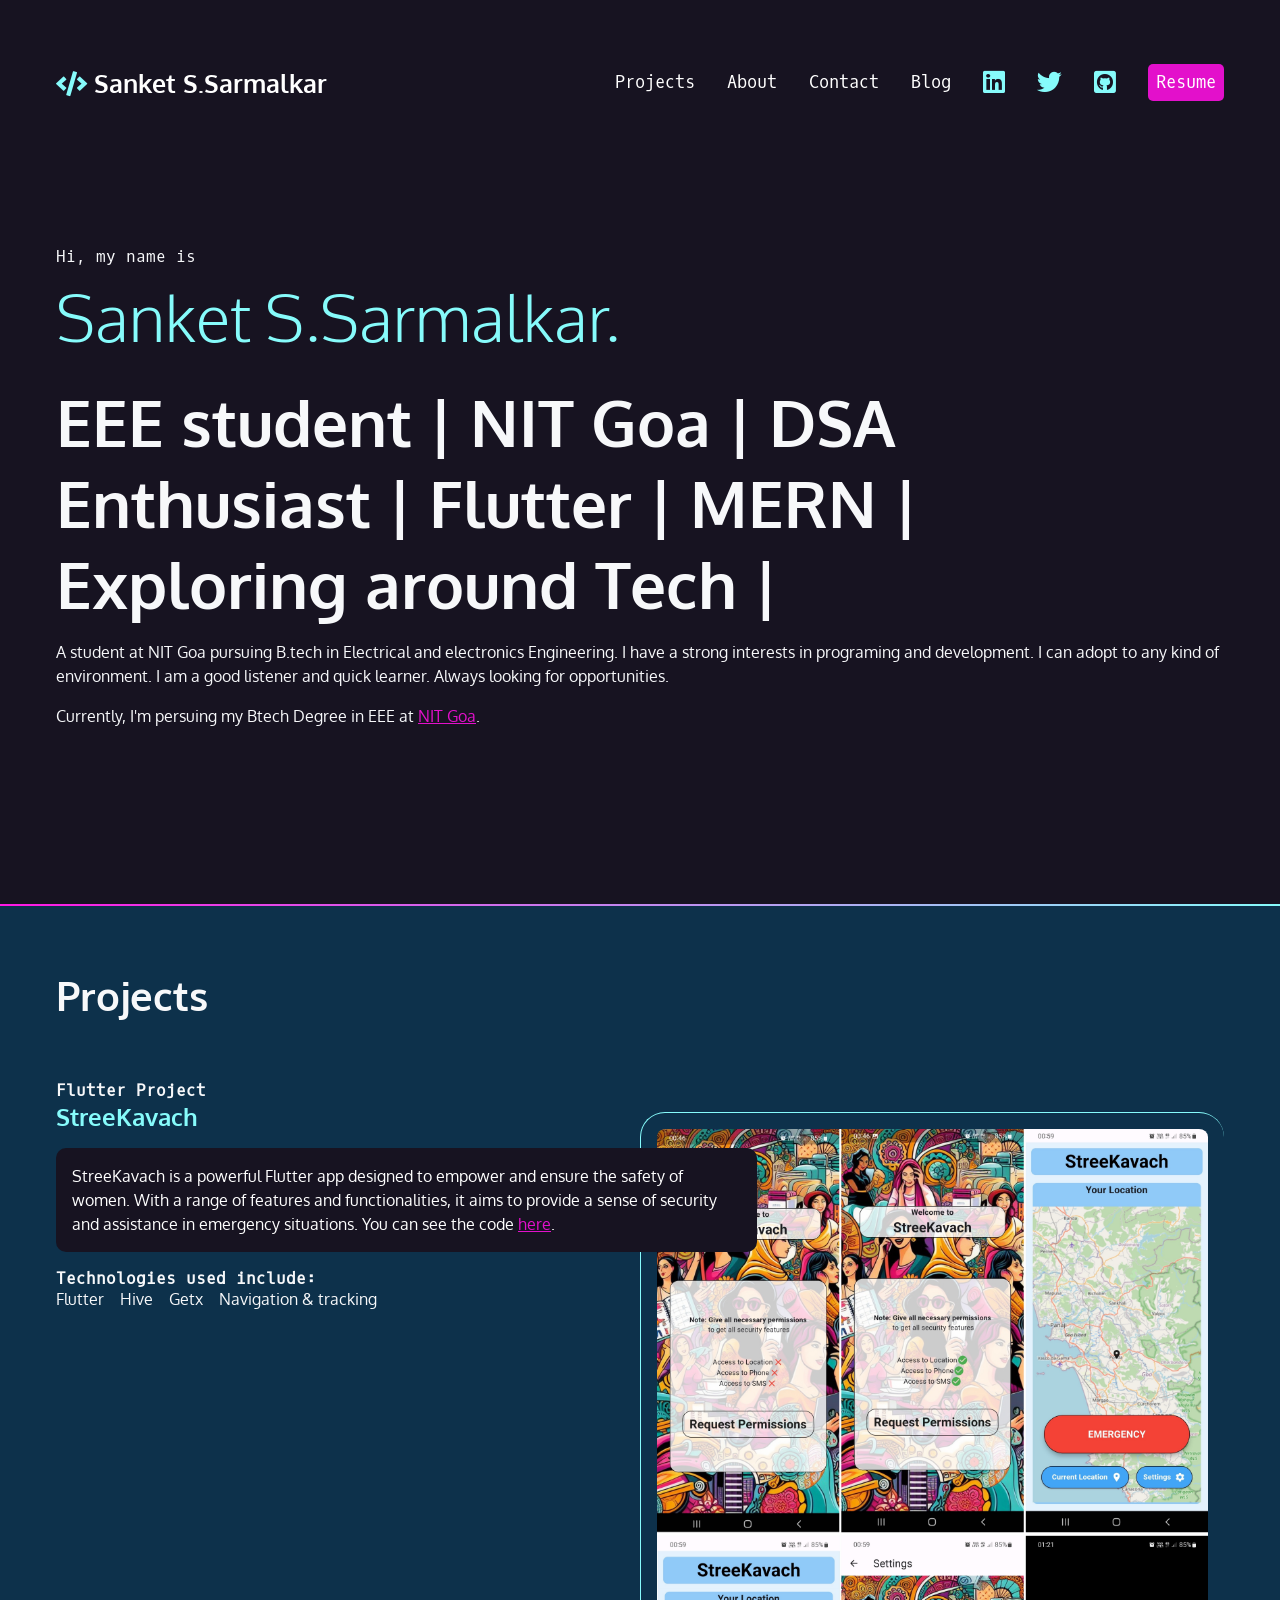
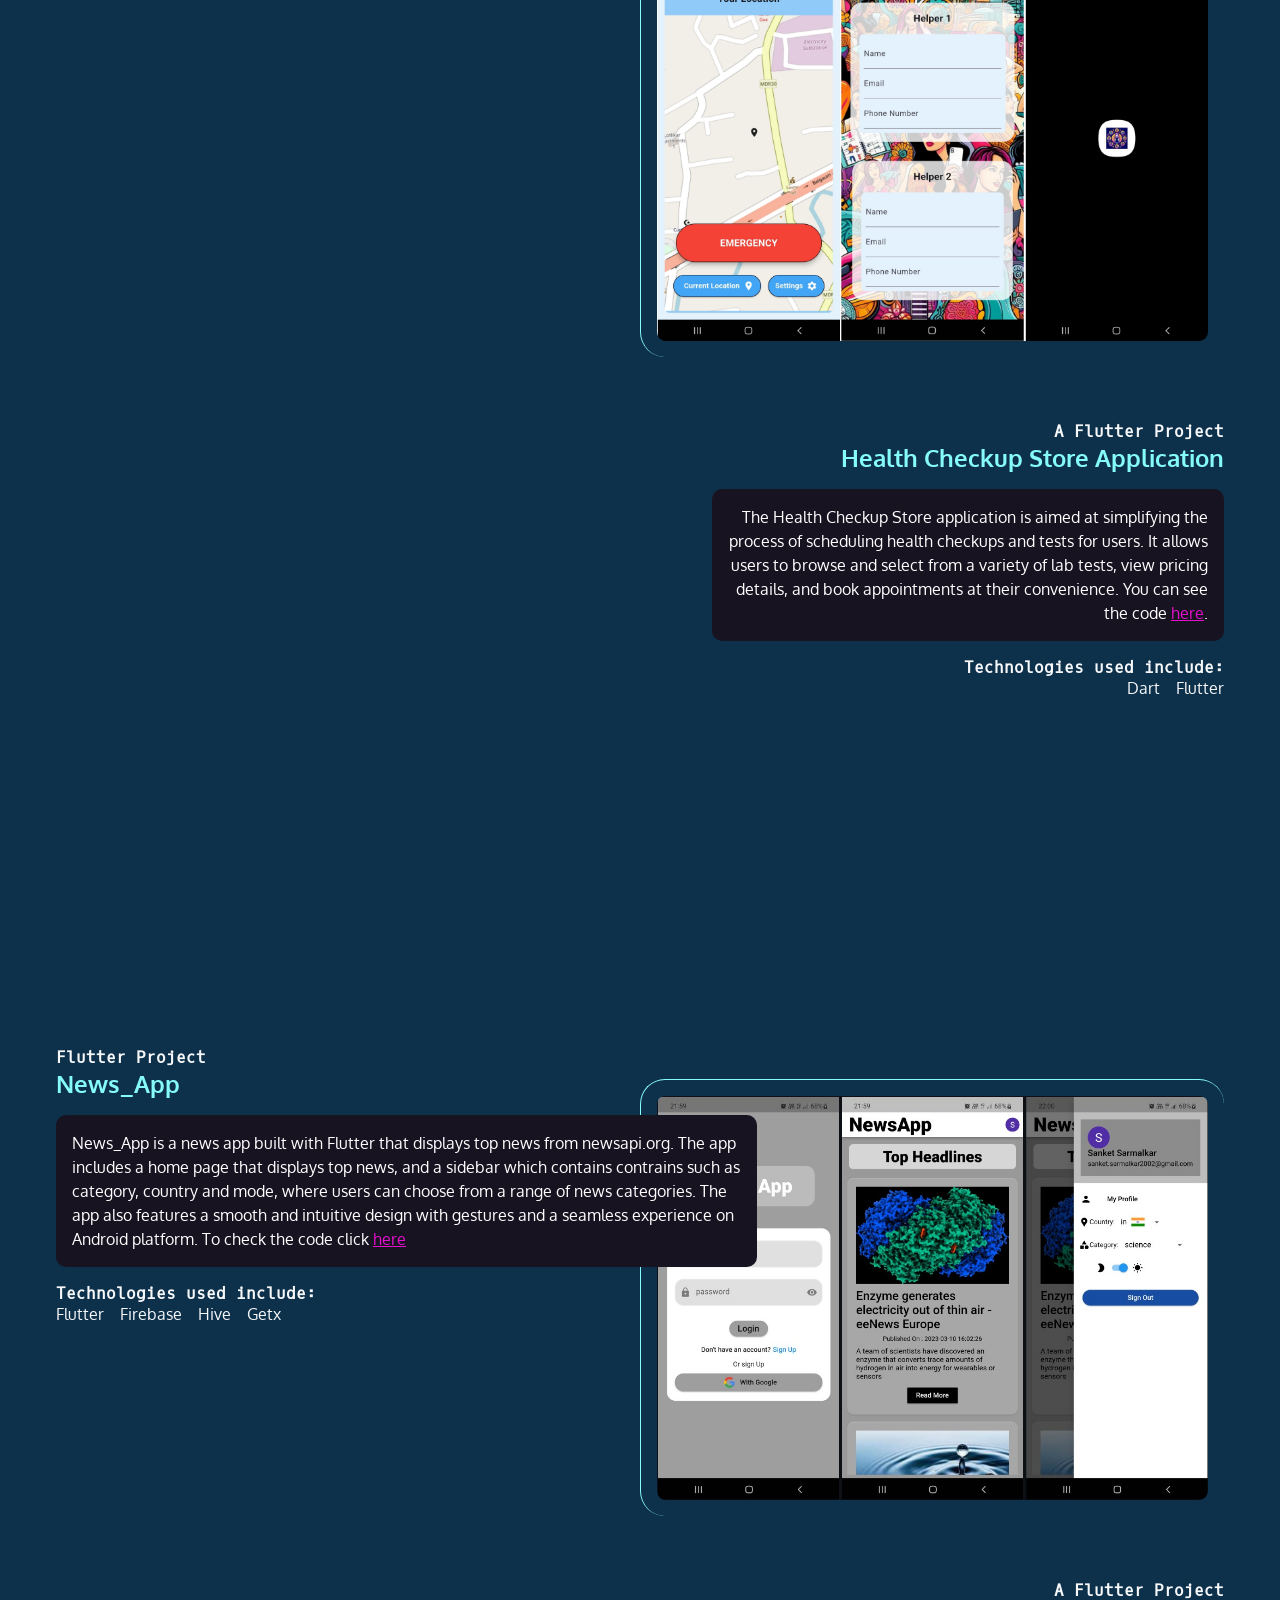
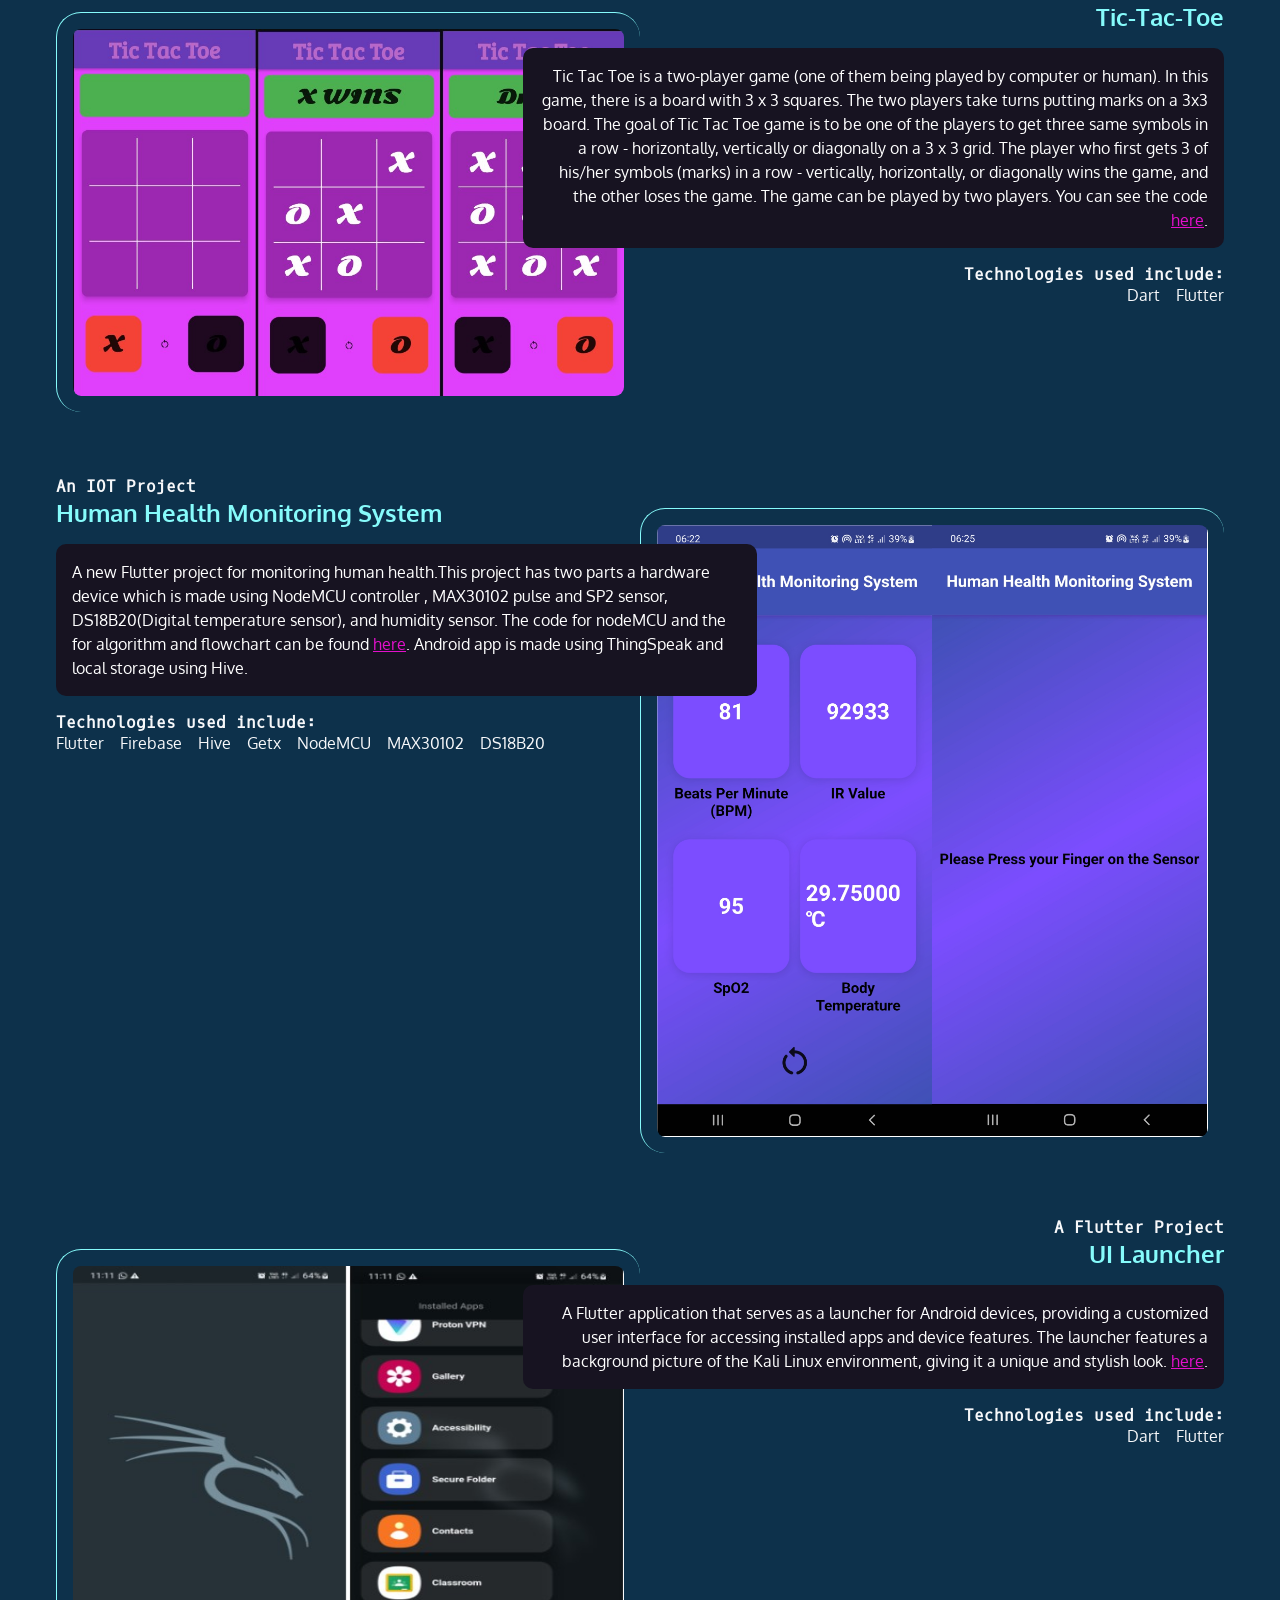
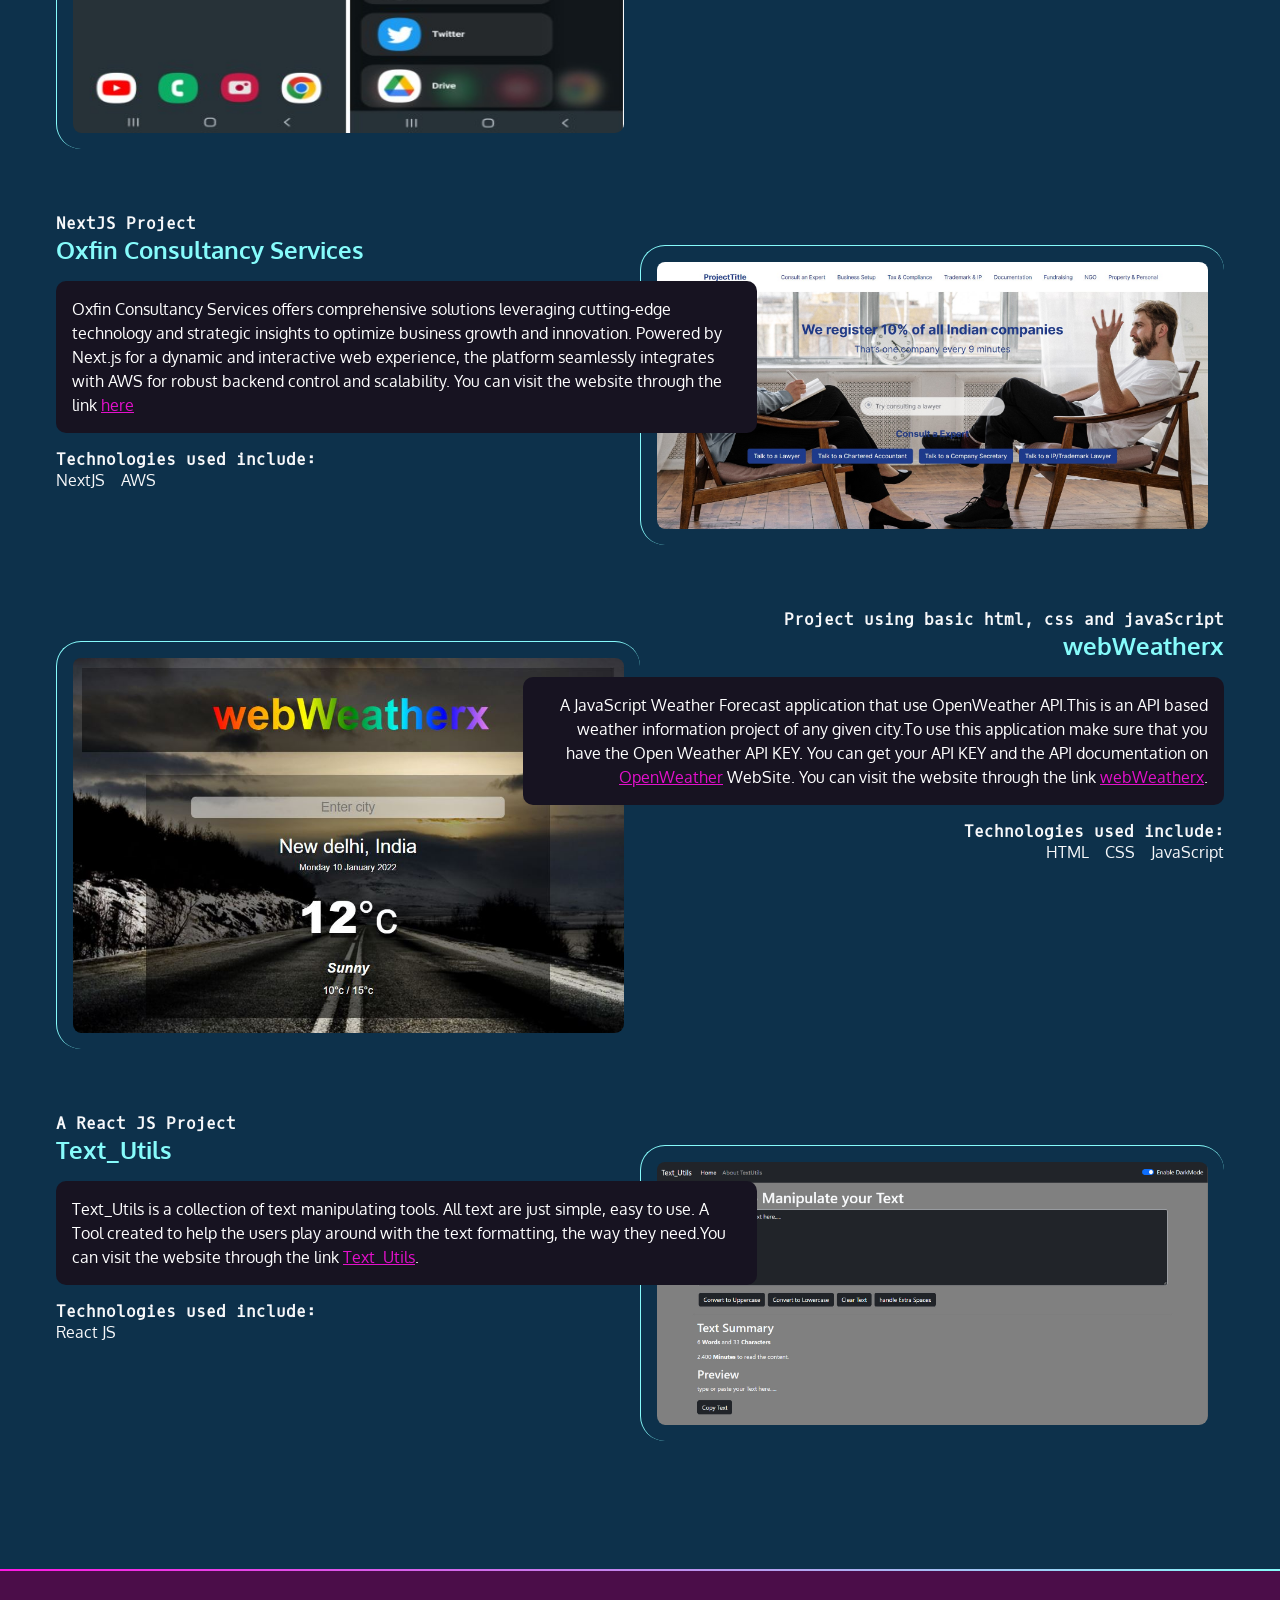
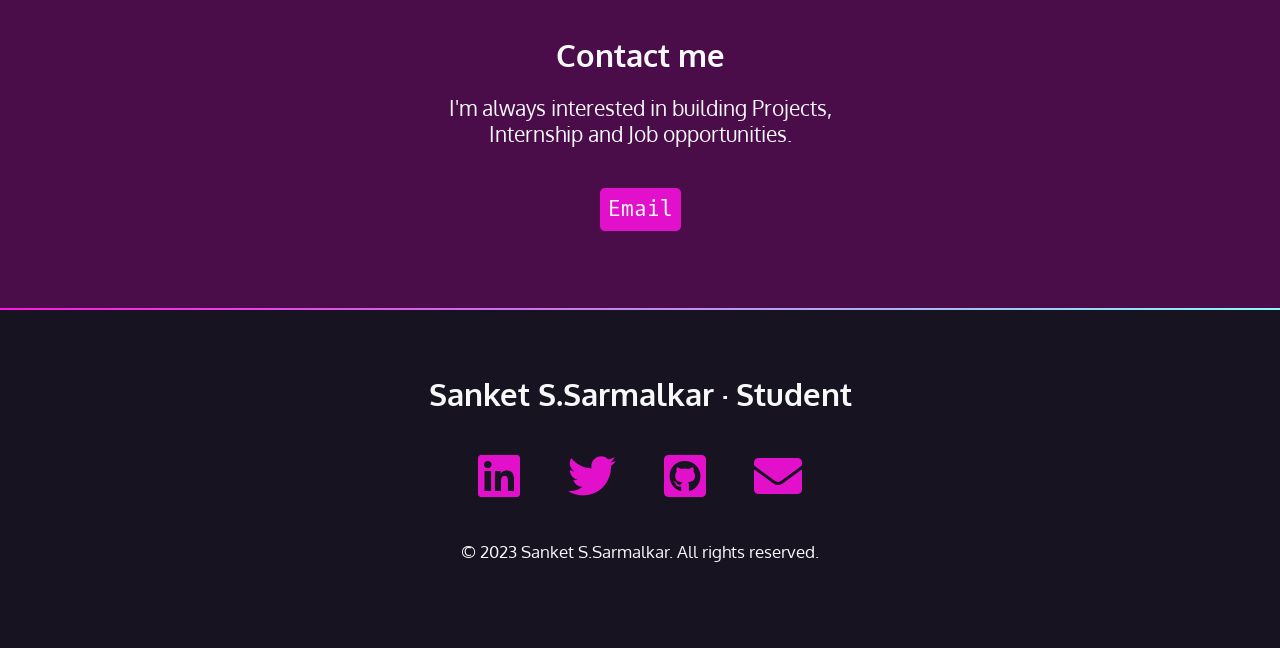
<file: index.html>
<!DOCTYPE html>
<html lang="en">
  <head>
    <!-- Google tag (gtag.js) -->
    <script
      async
      src="https://www.googletagmanager.com/gtag/js?id=G-PG3J4WWXD0"
    ></script>
    <script>
      window.dataLayer = window.dataLayer || [];
      function gtag() {
        dataLayer.push(arguments);
      }
      gtag("js", new Date());

      gtag("config", "G-PG3J4WWXD0");
    </script>
    <meta charset="UTF-8" />
    <meta http-equiv="X-UA-Compatible" content="IE=edge" />
    <meta name="viewport" content="width=device-width, initial-scale=1.0" />
    <link rel="preconnect" href="https://fonts.googleapis.com" />
    <link rel="preconnect" href="https://fonts.gstatic.com" crossorigin />
    <link
      href="https://fonts.googleapis.com/css2?family=Oxygen&family=Oxygen+Mono&display=swap"
      rel="stylesheet"
    />
    <link
      href="https://cdnjs.cloudflare.com/ajax/libs/font-awesome/5.15.4/css/all.min.css"
      rel="stylesheet"
    />
    <link rel="stylesheet" href="style.css" />
    <title>Sanket S.Sarmalkar Portfolio</title>
  </head>

  <body>
    <nav>
      <ul>
        <li>
          <h1>
            <a href="index.html"
              ><span class="fas fa-code" aria-hidden="true"></span> Sanket
              S.Sarmalkar</a
            >
          </h1>
        </li>
        <li><a href="#projects">Projects</a></li>
        <li><a href="about.html">About</a></li>
        <li><a href="#contact">Contact</a></li>
        <li><a href="https://vidyudanulaboratories.me/">Blog</a></li>
        <li>
          <a
            href="https://www.linkedin.com/in/sanket-sarmalkar-ba0b7a205/"
            target="_blank"
          >
            <span class="fab fa-linkedin" aria-hidden="true"></span>
            <span class="sr-only">LinkedIn</span>
          </a>
        </li>
        <li>
          <a href="https://twitter.com/SanketSarmalkar" target="_blank">
            <span class="fab fa-twitter" aria-hidden="true"></span>
            <span class="sr-only">twitter</span>
          </a>
        </li>
        <li>
          <a href="https://github.com/SanketSarmalkar" target="_blank">
            <span class="fab fa-github-square" aria-hidden="true"></span>
            <span class="sr-only">Github</span>
          </a>
        </li>
        <li>
          <a
            href="https://docs.google.com/document/d/1fOdidGC6T-BQA5NdZAlvctSw4bUho-oX/edit?usp=share_link&ouid=102970249575423303716&rtpof=true&sd=true"
            target="_blank"
            class="button"
            >Resume</a
          >
        </li>
      </ul>
    </nav>

    <section id="intro">
      <p class="name">Hi, my name is <span>Sanket S.Sarmalkar.</span></p>
      <h2>
        EEE student | NIT Goa | DSA Enthusiast | Flutter | MERN | Exploring
        around Tech |
      </h2>
      <p>
        A student at NIT Goa pursuing B.tech in Electrical and electronics
        Engineering. I have a strong interests in programing and development. I
        can adopt to any kind of environment. I am a good listener and quick
        learner. Always looking for opportunities.
      </p>
      <p>
        Currently, I'm persuing my Btech Degree in EEE at
        <a href="http://nitgoa.ac.in/" target="_blank">NIT Goa</a>.
      </p>
    </section>
    <div class="gradient"></div>
    <div class="section-blue">
      <section id="projects">
        <h2>Projects</h2>

        <!-- <article>
          <div class="text">
            <h4>A Flutter Project</h4>
            <h3>Numerical Methods</h3>
            <p class="blackbox">
              This Flutter app is a comprehensive numerical toolbox implementing various algorithms and methods described in Numerical Analysis by Richard L. Burden and J. Douglas Faires. It aims to provide a versatile solution for solving equations and performing complex computations commonly encountered in mathematical and scientific fields.
            </p>
            <h4>Technologies used include:</h4>
            <ul>
              <li>Dart</li>
              <li>Flutter</li>
            </ul>
          </div>
          <img src="../tictactoe.jpg" alt="Screenshot of the Tic-Tac-Toe." /> 
           <iframe width="324" height="576" src="https://www.youtube.com/embed/5JWZiZLPmPY" title="Health Checkup Store Flutter App" frameborder="0" allow="accelerometer; autoplay; clipboard-write; encrypted-media; gyroscope; picture-in-picture; web-share" allowfullscreen></iframe>
        </article> -->
        <article class="reverse">
          <div class="text">
            <h4>Flutter Project</h4>
            <h3>StreeKavach</h3>
            <p class="blackbox">
              StreeKavach is a powerful Flutter app designed to empower and ensure the safety of women. With a range of features and functionalities, it aims to provide a sense of security and assistance in emergency situations. You can see the code 
              <a
                href="https://github.com/SanketSarmalkar/Stree_Kavach"
                >here</a
              >.
            </p>
            <h4>Technologies used include:</h4>
            <ul>
              <li>Flutter</li>
              <li>Hive</li>
              <li>Getx</li>
              <li>Navigation & tracking</li>
            </ul>
          </div>
          <img src="../streekavach.jpg" alt="Screenshots of news_app." />
        </article>


        <article>
          <div class="text">
            <h4>A Flutter Project</h4>
            <h3>Health Checkup Store Application</h3>
            <p class="blackbox">
              The Health Checkup Store application is aimed at simplifying the process of scheduling health checkups and tests for users. It allows users to browse and select from a variety of lab tests, view pricing details, and book appointments at their convenience. You can see the code
              <a href="https://github.com/SanketSarmalkar/Medical_Test_Scheduling_App">here</a>.
            </p>
            <h4>Technologies used include:</h4>
            <ul>
              <li>Dart</li>
              <li>Flutter</li>
            </ul>
          </div>
          <!-- <img src="../tictactoe.jpg" alt="Screenshot of the Tic-Tac-Toe." /> -->
          <iframe width="324" height="576" src="https://www.youtube.com/embed/5JWZiZLPmPY" title="Health Checkup Store Flutter App" frameborder="0" allow="accelerometer; autoplay; clipboard-write; encrypted-media; gyroscope; picture-in-picture; web-share" allowfullscreen></iframe>
        </article>
        <article class="reverse">
          <div class="text">
            <h4>Flutter Project</h4>
            <h3>News_App</h3>
            <p class="blackbox">
              News_App is a news app built with Flutter that displays top news
              from newsapi.org. The app includes a home page that displays top
              news, and a sidebar which contains contrains such as category,
              country and mode, where users can choose from a range of news
              categories. The app also features a smooth and intuitive design
              with gestures and a seamless experience on Android platform. To
              check the code click
              <a
                href="https://github.com/SanketSarmalkar/News_App_using_Flutter"
                >here</a
              >
            </p>
            <h4>Technologies used include:</h4>
            <ul>
              <li>Flutter</li>
              <li>Firebase</li>
              <li>Hive</li>
              <li>Getx</li>
            </ul>
          </div>
          <img src="../news_app.jpg" alt="Screenshots of news_app." />
        </article>

        
        
        <article>
          <div class="text">
            <h4>A Flutter Project</h4>
            <h3>Tic-Tac-Toe</h3>
            <p class="blackbox">
              Tic Tac Toe is a two-player game (one of them being played by
              computer or human). In this game, there is a board with 3 x 3
              squares. The two players take turns putting marks on a 3x3 board.
              The goal of Tic Tac Toe game is to be one of the players to get
              three same symbols in a row - horizontally, vertically or
              diagonally on a 3 x 3 grid. The player who first gets 3 of his/her
              symbols (marks) in a row - vertically, horizontally, or diagonally
              wins the game, and the other loses the game. The game can be
              played by two players. You can see the code
              <a href="https://github.com/SanketSarmalkar/Tic-Tac-Toe">here</a>.
            </p>
            <h4>Technologies used include:</h4>
            <ul>
              <li>Dart</li>
              <li>Flutter</li>
            </ul>
          </div>
          <img src="../tictactoe.jpg" alt="Screenshot of the Tic-Tac-Toe." />
        </article>
        <article class="reverse">
          <div class="text">
            <h4>An IOT Project</h4>
            <h3>Human Health Monitoring System</h3>
            <p class="blackbox">
              A new Flutter project for monitoring human health.This project has two parts a hardware device which is made using NodeMCU controller , MAX30102 pulse and SP2 sensor, DS18B20(Digital temperature sensor), and humidity sensor. The code for nodeMCU and the for algorithm and flowchart can be found <a href="https://github.com/SanketSarmalkar/HumanHealthMonitoringSystem">here</a>. Android app is made using ThingSpeak and local storage using Hive.
            </p>
            <h4>Technologies used include:</h4>
            <ul>
              <li>Flutter</li>
              <li>Firebase</li>
              <li>Hive</li>
              <li>Getx</li>
              <li>NodeMCU</li>
              <li>MAX30102</li>
              <li>DS18B20</li>
            </ul>
          </div>
          <img src="../humanhealthmonitoringsystem.png" alt="Screenshots of news_app." />
        </article>

        <article>
          <div class="text">
            <h4>A Flutter Project</h4>
            <h3>UI Launcher</h3>
            <p class="blackbox">
              A Flutter application that serves as a launcher for Android devices, providing a customized user interface for accessing installed apps and device features. The launcher features a background picture of the Kali Linux environment, giving it a unique and stylish look.
              <a href="https://github.com/SanketSarmalkar/UI_Launcher">here</a>.
            </p>
            <h4>Technologies used include:</h4>
            <ul>
              <li>Dart</li>
              <li>Flutter</li>
            </ul>
          </div>
          <img height="500px" width="100px" src="../ui_launcher.jpg" alt="Screenshot of the ui_launcher." />
        </article>
        <article class="reverse">
          <div class="text">
            <h4>NextJS Project</h4>
            <h3>Oxfin Consultancy Services</h3>
            <p class="blackbox">
              Oxfin Consultancy Services offers comprehensive solutions leveraging cutting-edge technology and strategic insights to optimize business growth and innovation. Powered by Next.js for a dynamic and interactive web experience, the platform seamlessly integrates with AWS for robust backend control and scalability. You can visit the website through the link
              <a
                href="https://sanketsarmalkar.github.io/Oxfin-Consultancy-Services-Project/"
                >here</a
              >
            </p>
            <h4>Technologies used include:</h4>
            <ul>
              <li>NextJS</li>
              <li>AWS</li>
            </ul>
          </div>
          <img src="../oxfin_consultancy_services.jpg" alt="Screenshots of news_app." />
        </article>

        <article>
          <div class="text">
            <h4>Project using basic html, css and javaScript</h4>
            <h3>webWeatherx</h3>
            <p class="blackbox">
              A JavaScript Weather Forecast application that use OpenWeather
              API.This is an API based weather information project of any given
              city.To use this application make sure that you have the Open
              Weather API KEY. You can get your API KEY and the API
              documentation on
              <a href="https://openweathermap.org/">OpenWeather</a> WebSite. You
              can visit the website through the link
              <a
                href="https://sanketsarmalkar.github.io/webWeatherx/"
                target="_blank"
                rel="noopener noreferrer"
                >webWeatherx</a
              >.
            </p>
            <h4>Technologies used include:</h4>
            <ul>
              <li>HTML</li>
              <li>CSS</li>
              <li>JavaScript</li>
            </ul>
          </div>
          <img
            src="../webWeatherx/webWeatherx.JPG"
            alt="Screenshot of the webWeatherx."
          />
        </article>
        <article class="reverse">
          <div class="text">
            <h4>A React JS Project</h4>
            <h3>Text_Utils</h3>
            <p class="blackbox">
              Text_Utils is a collection of text manipulating tools. All text
              are just simple, easy to use. A Tool created to help the users
              play around with the text formatting, the way they need.You can
              visit the website through the link
              <a
                href="http://vidyudanulaboratories.me/Text_Utils/#/"
                target="_blank"
                rel="noopener noreferrer"
                >Text_Utils</a
              >.
            </p>
            <h4>Technologies used include:</h4>
            <ul>
              <li>React JS</li>
            </ul>
          </div>
          <img src="../Project2.jpg" alt="Screenshot of the Text_Utils." />
        </article>
      </section>
    </div>
    <div class="gradient"></div>
    <div class="section-plum">
      <section id="contact">
        <h2>Contact me</h2>
        <p>
          I'm always interested in building Projects, Internship and Job
          opportunities.
        </p>
        <p>
          <a href="mailto:sanket.sarmalkar2002@gmail.com" class="button"
            >Email</a
          >
        </p>
      </section>
    </div>
    <div class="gradient"></div>
    <footer>
      <h2>Sanket S.Sarmalkar &middot; Student</h2>
      <ul>
        <li>
          <a
            href="https://www.linkedin.com/in/sanket-sarmalkar-ba0b7a205/"
            target="_blank"
          >
            <span class="fab fa-linkedin" aria-hidden="true"></span>
            <span class="sr-only">LinkedIn</span>
          </a>
        </li>
        <li>
          <a href="https://twitter.com/SanketSarmalkar" target="_blank">
            <span class="fab fa-twitter" aria-hidden="true"></span>
            <span class="sr-only">twitter</span>
          </a>
        </li>
        <li>
          <a href="https://github.com/SanketSarmalkar" target="_blank">
            <span class="fab fa-github-square" aria-hidden="true"></span>
            <span class="sr-only">Github</span>
          </a>
        </li>
        <li>
          <a href="mailto:sanket.sarmalkar2002@gmail.com">
            <span class="fas fa-envelope" aria-hidden="true"></span>
            <span class="sr-only">Email</span>
          </a>
        </li>
      </ul>
      <p><small>&copy; 2023 Sanket S.Sarmalkar. All rights reserved.</small></p>
    </footer>
  </body>
</html>
</file>
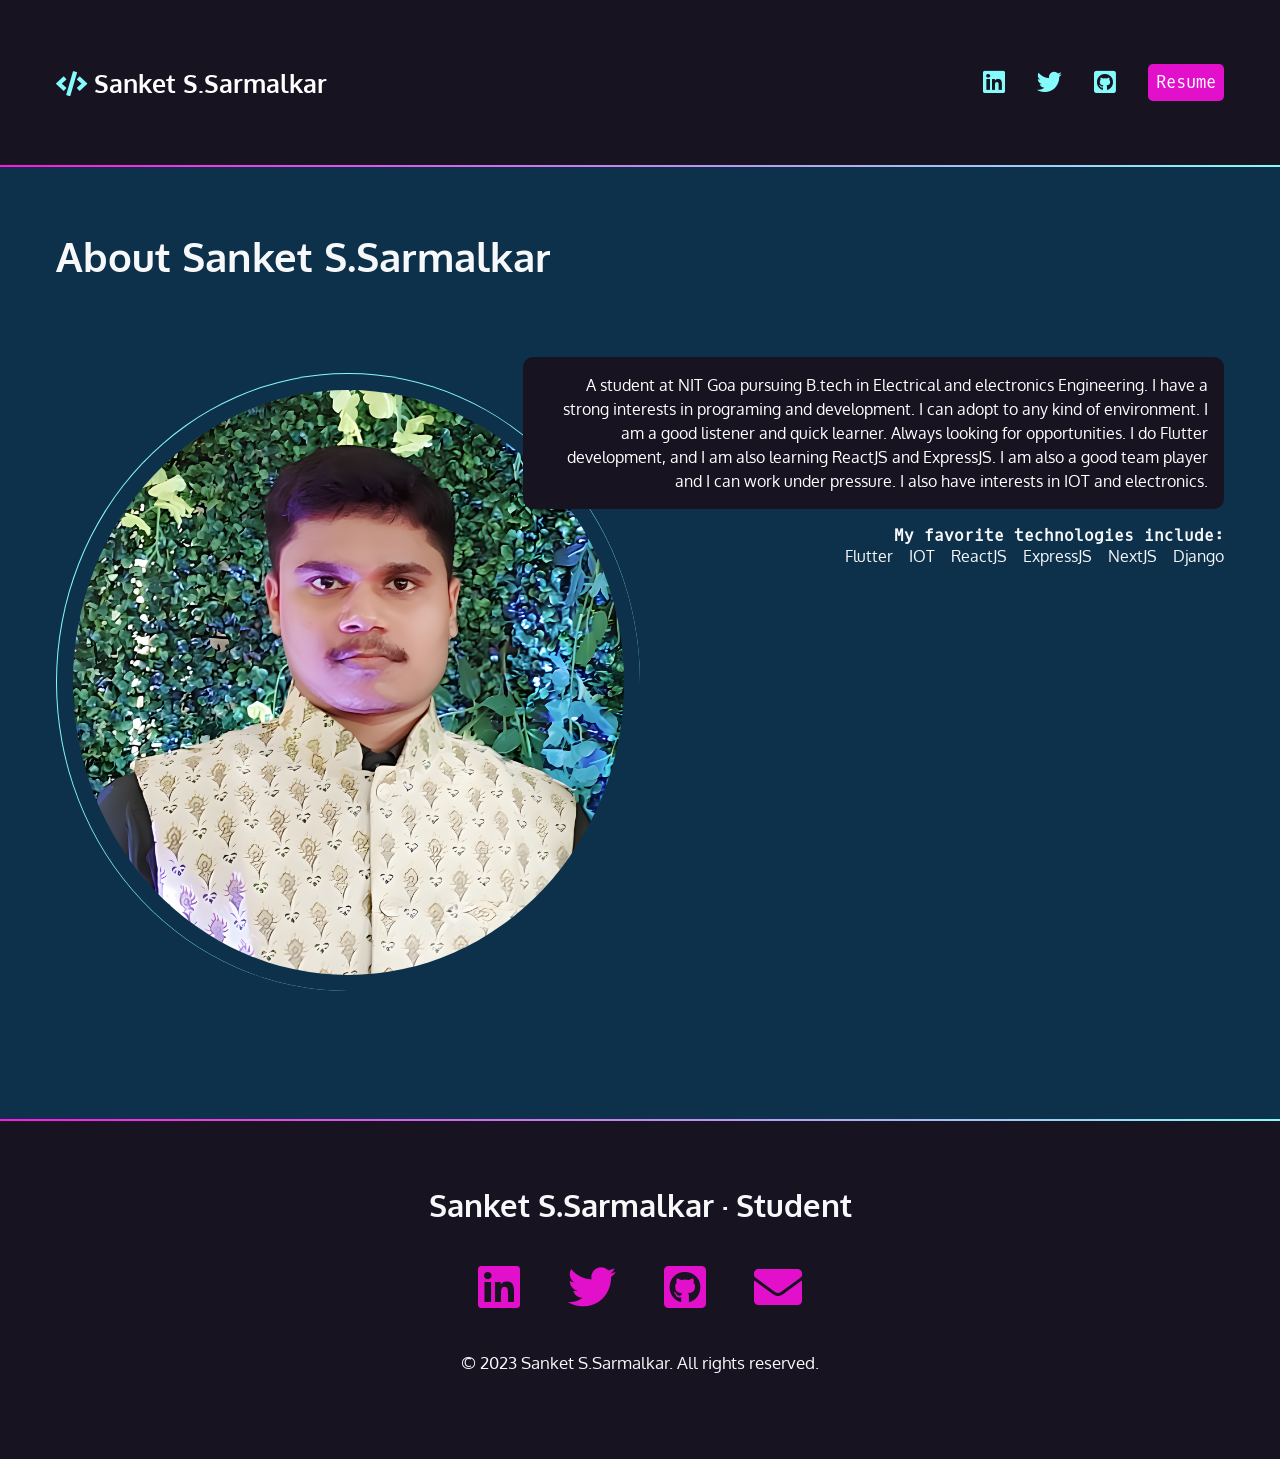
<file: about.html>
<!DOCTYPE html>
<html lang="en">
  <head>
    <!-- Google tag (gtag.js) -->
    <script
      async
      src="https://www.googletagmanager.com/gtag/js?id=G-PG3J4WWXD0"
    ></script>
    <script>
      window.dataLayer = window.dataLayer || [];
      function gtag() {
        dataLayer.push(arguments);
      }
      gtag("js", new Date());

      gtag("config", "G-PG3J4WWXD0");
    </script>
    <meta charset="UTF-8" />
    <meta http-equiv="X-UA-Compatible" content="IE=edge" />
    <meta name="viewport" content="width=device-width, initial-scale=1.0" />
    <link rel="preconnect" href="https://fonts.googleapis.com" />
    <link rel="preconnect" href="https://fonts.gstatic.com" crossorigin />
    <link
      href="https://fonts.googleapis.com/css2?family=Oxygen&family=Oxygen+Mono&display=swap"
      rel="stylesheet"
    />
    <link
      href="https://cdnjs.cloudflare.com/ajax/libs/font-awesome/5.15.4/css/all.min.css"
      rel="stylesheet"
    />
    <link rel="stylesheet" href="style1.css" />
    <title>Sanket S.Sarmalkar Portfolio</title>
  </head>

  <body>
    <nav>
      <ul>
        <li>
          <h1>
            <a href="index.html"
              ><span class="fas fa-code" aria-hidden="true"></span> Sanket
              S.Sarmalkar</a
            >
          </h1>
        </li>
        <li>
          <a
            href="https://www.linkedin.com/in/sanket-sarmalkar-ba0b7a205/"
            target="_blank"
          >
            <span class="fab fa-linkedin" aria-hidden="true"></span>
            <span class="sr-only">LinkedIn</span>
          </a>
        </li>
        <li>
          <a href="https://twitter.com/SanketSarmalkar" target="_blank">
            <span class="fab fa-twitter" aria-hidden="true"></span>
            <span class="sr-only">twitter</span>
          </a>
        </li>
        <li>
          <a href="https://github.com/SanketSarmalkar" target="_blank">
            <span class="fab fa-github-square" aria-hidden="true"></span>
            <span class="sr-only">Github</span>
          </a>
        </li>
        <li>
          <a
            href="https://docs.google.com/document/d/1fOdidGC6T-BQA5NdZAlvctSw4bUho-oX/edit?usp=share_link&ouid=102970249575423303716&rtpof=true&sd=true"
            target="_blank"
            class="button"
            >Resume</a
          >
        </li>
      </ul>
    </nav>
    <div class="gradient"></div>
    <div class="section-blue">
      <section id="projects">
        <h2>About Sanket S.Sarmalkar</h2>
        <article>
          <div class="text">
            <!--             <h3>Just the highlights</h3> -->
            <p class="blackbox">
              A student at NIT Goa pursuing B.tech in Electrical and electronics
              Engineering. I have a strong interests in programing and
              development. I can adopt to any kind of environment. I am a good
              listener and quick learner. Always looking for opportunities. I do
              Flutter development, and I am also learning ReactJS and ExpressJS.
              I am also a good team player and I can work under pressure. I also
              have interests in IOT and electronics.
            </p>
            <h4>My favorite technologies include:</h4>
            <ul>
              <li>Flutter</li>
              <li>IOT</li>
              <li>ReactJS</li>
              <li>ExpressJS</li>
              <li>NextJS</li>
              <li>Django</li>
            </ul>
          </div>
          <img
            id="profile-pic"
            src="../profile_pic.jpg"
            alt="Sanket Sarmalkar"
          />
        </article>
      </section>
    </div>
    <div class="gradient"></div>
    <footer>
      <h2>Sanket S.Sarmalkar &middot; Student</h2>
      <ul>
        <li>
          <a
            href="https://www.linkedin.com/in/sanket-sarmalkar-ba0b7a205/"
            target="_blank"
          >
            <span class="fab fa-linkedin" aria-hidden="true"></span>
            <span class="sr-only">LinkedIn</span>
          </a>
        </li>
        <li>
          <a href="https://twitter.com/SanketSarmalkar" target="_blank">
            <span class="fab fa-twitter" aria-hidden="true"></span>
            <span class="sr-only">twitter</span>
          </a>
        </li>
        <li>
          <a href="https://github.com/SanketSarmalkar" target="_blank">
            <span class="fab fa-github-square" aria-hidden="true"></span>
            <span class="sr-only">Github</span>
          </a>
        </li>
        <li>
          <a href="sanket.sarmalkar2002@gmail.com">
            <span class="fas fa-envelope" aria-hidden="true"></span>
            <span class="sr-only">Email</span>
          </a>
        </li>
      </ul>
      <p><small>&copy; 2023 Sanket S.Sarmalkar. All rights reserved.</small></p>
    </footer>
  </body>
</html>
</file>
<file: style.css>
/* Variables declared here - these are the colors for our pages, as well as the font stacks and sizes. */

:root {
    --black: #171321;
    --dkblue: #0d314b;
    --plum: #4b0d49;
    --hotmag: #ff17e4;
    --magenta: #e310cb;
    --aqua: #86fbfb;
    --white: #f7f8fa;
    --font-size: 1.3rem;
    --mono: "Oxygen mono", monospace;
    --sans: Oxygen, sans-serif;
}


/* border box model: https://css-tricks.com/box-sizing/ */

html {
    box-sizing: border-box;
}

*,
*::before,
*::after {
    box-sizing: inherit;
}


/* generic styles for the page */

body {
    padding: 0;
    margin: 0;
    font-family: var(--sans);
    background-color: var(--black);
    color: var(--white);
    font-size: var(--font-size);
}

h1,
h2,
h3 {
    margin: 0;
}

a {
    color: var(--magenta);
}

a:hover {
    color: var(--hotmag);
    text-decoration: none;
}

img {
    width: 100%;
    /* height: 500px; */
}

iframe {
    width: 400px;
    margin-bottom: 50px;
    padding: 1rem;
    /* height: 500px; */
}


/* background color divs */

.section-plum {
    background-color: var(--plum);
}

.section-blue {
    background-color: var(--dkblue);
}

.gradient {
    background: linear-gradient(90deg, rgba(255, 23, 228, 1) 0%, rgba(134, 251, 251, 1) 100%);
    height: 2px;
}


/* intro styles */

#intro {
    padding: 4rem 1rem 10rem 1rem;
    padding-bottom: 10rem;
    max-width: 1200px;
    margin: 0 auto;
}

#intro p {
    font-size: 1rem;
    line-height: 1.5;
}

#intro .name {
    font-family: var(--mono);
    font-size: 1rem;
}

.name span {
    font-family: var(--sans);
    font-size: 4rem;
    color: var(--aqua);
    display: block;
    font-weight: 300;
}

#intro h2 {
    font-size: 4rem;
}


/* contact section */

#contact {
    width: 400px;
    text-align: center;
    margin: 0 auto;
    padding: 4rem 0;
}

#contact p:last-child {
    margin-top: 3rem;
}


/* navigation */

nav {
    font-family: var(--mono);
    font-size: 80%;
    padding: 4rem 1rem;
}

nav h1 a {
    font-family: var(--sans);
}

nav ul {
    margin: 0;
    padding: 0;
    list-style-type: none;
    display: flex;
    flex-flow: row wrap;
    justify-content: center;
    align-items: center;
    gap: 2rem;
}

nav li:first-child {
    flex-basis: 100%;
    text-align: center;
}

nav [class*="fa-"] {
    font-size: 150%;
    color: var(--aqua);
}

nav h1 [class*="fa-"] {
    font-size: 100%;
    color: var(--aqua);
}

nav a {
    color: white;
    text-decoration: none;
    display: block;
}

nav a:hover,
nav [class*="fa-"]:hover {
    color: var(--magenta);
}

.button {
    background-color: var(--magenta);
    color: white;
    padding: 0.5rem;
    border-radius: 5px;
    text-decoration: none;
    font-family: var(--mono);
}

.button:hover {
    color: white;
    background-color: var(--hotmag);
}


/* projects section */

#projects {
    padding: 4rem 1rem;
}

#projects h2 {
    font-size: 2.5rem;
    margin-bottom: calc(2.5rem * 1.5);
}

#projects h3 {
    color: var(--aqua);
}

#projects h4 {
    font-size: 1rem;
    font-family: var(--mono);
    margin: 0;
}

.blackbox {
    padding: 1rem;
    border-radius: 10px;
    color: white;
    background-color: var(--black);
    font-size: 1rem;
    line-height: 1.5;
}

#projects ul {
    list-style-type: none;
    padding: 0;
    margin: 0;
    display: flex;
    flex-flow: row wrap;
    justify-content: flex-start;
    gap: 1rem;
    font-size: 1rem;
}

#projects img {
    margin: 2rem 0 4rem 0;
    padding: 1rem;
    border-left: 1px solid var(--aqua);
    border-top: 1px solid var(--aqua);
    border-radius: 25px;
}

#projects img.streekavach {
    margin: 2rem 0 4rem 0;
    padding: 1rem;
    height: inherit;
}

#projects div.streekavach {
    display: flex;
    flex-direction: row;
    overflow-x: scroll;
    margin: 2rem 0 4rem 0;
    padding: 1rem;
    border-left: 1px solid var(--aqua);
    border-top: 1px solid var(--aqua);
    border-radius: 25px;
    width: 30vw;
    justify-self: end;
}



/* footer section */

footer {
    text-align: center;
    padding: 4rem 0;
}

footer ul {
    list-style-type: none;
    padding: 0;
    margin: 2rem 0;
    display: flex;
    flex-flow: row wrap;
    justify-content: center;
    gap: 3rem;
    font-size: 3rem;
}

@media (min-width: 800px) {
    article {
        display: grid;
        grid-template-columns: repeat(10, 1fr);
    }

    #projects {
        max-width: 1200px;
        margin: 0 auto;
    }

    #projects img {
        grid-column: 1/6;
        grid-row: 1/2;
    }

    .text {
        grid-column: 5/11;
        grid-row: 1/2;
        order: 2;
        text-align: right;
    }

    #projects ul {
        justify-content: flex-end;
    }

    #projects .reverse .text {
        grid-column: 1/7;
        order: 2;
        text-align: left;
    }

    #projects .reverse img {
        grid-column: 6/11;
        grid-row: 1/2;
    }

    #projects .reverse ul {
        justify-content: flex-start;
    }
}

@media (min-width: 850px) {
    nav {
        max-width: 1200px;
        margin: 0 auto;
    }

    nav li:first-child {
        flex-basis: auto;
        text-align: left;
        margin-right: auto;
    }
}
</file>
<file: style1.css>
/* Variables declared here - these are the colors for our pages, as well as the font stacks and sizes. */

:root {
    --black: #171321;
    --dkblue: #0d314b;
    --plum: #4b0d49;
    --hotmag: #ff17e4;
    --magenta: #e310cb;
    --aqua: #86fbfb;
    --white: #f7f8fa;
    --font-size: 1.3rem;
    --mono: "Oxygen mono", monospace;
    --sans: Oxygen, sans-serif;
}


/* border box model: https://css-tricks.com/box-sizing/ */

html {
    box-sizing: border-box;
}

*,
*::before,
*::after {
    box-sizing: inherit;
}


/* generic styles for the page */

body {
    padding: 0;
    margin: 0;
    font-family: var(--sans);
    background-color: var(--black);
    color: var(--white);
    font-size: var(--font-size);
}

h1,
h2,
h3 {
    margin: 0;
}

a {
    color: var(--magenta);
}

a:hover {
    color: var(--hotmag);
    text-decoration: none;
}

img {
    width: 100%;
}


/* background color divs */

.section-plum {
    background-color: var(--plum);
}

.section-blue {
    background-color: var(--dkblue);
}

.gradient {
    background: linear-gradient(90deg, rgba(255, 23, 228, 1) 0%, rgba(134, 251, 251, 1) 100%);
    height: 2px;
}


/* intro styles */

#intro {
    padding: 4rem 1rem 10rem 1rem;
    padding-bottom: 10rem;
    max-width: 1200px;
    margin: 0 auto;
}

#intro p {
    font-size: 1rem;
    line-height: 1.5;
}

#intro .name {
    font-family: var(--mono);
    font-size: 1rem;
}

.name span {
    font-family: var(--sans);
    font-size: 4rem;
    color: var(--aqua);
    display: block;
    font-weight: 300;
}

#intro h2 {
    font-size: 4rem;
}


/* contact section */

#contact {
    width: 400px;
    text-align: center;
    margin: 0 auto;
    padding: 4rem 0;
}

#contact p:last-child {
    margin-top: 3rem;
}


/* navigation */

nav {
    font-family: var(--mono);
    font-size: 80%;
    padding: 4rem 1rem;
}

nav h1 a {
    font-family: var(--sans);
}

nav ul {
    margin: 0;
    padding: 0;
    list-style-type: none;
    display: flex;
    flex-flow: row wrap;
    justify-content: center;
    align-items: center;
    gap: 2rem;
}

nav li:first-child {
    flex-basis: 100%;
    text-align: center;
}

nav [class*="fa-"] {
    font-size: 150%;
    color: var(--aqua);
}

nav h1 [class*="fa-"] {
    font-size: 100%;
    color: var(--aqua);
}

nav a {
    color: white;
    text-decoration: none;
    display: block;
}

nav a:hover,
nav [class*="fa-"]:hover {
    color: var(--magenta);
}

.button {
    background-color: var(--magenta);
    color: white;
    padding: 0.5rem;
    border-radius: 5px;
    text-decoration: none;
    font-family: var(--mono);
}

.button:hover {
    color: white;
    background-color: var(--hotmag);
}


/* projects section */

#projects {
    padding: 4rem 1rem;
}

#projects h2 {
    font-size: 2.5rem;
    margin-bottom: calc(2.5rem * 1.5);
}

#projects h3 {
    color: var(--aqua);
}

#projects h4 {
    font-size: 1rem;
    font-family: var(--mono);
    margin: 0;
}

.blackbox {
    padding: 1rem;
    border-radius: 10px;
    color: white;
    background-color: var(--black);
    font-size: 1rem;
    line-height: 1.5;
}

#projects ul {
    list-style-type: none;
    padding: 0;
    margin: 0;
    display: flex;
    flex-flow: row wrap;
    justify-content: flex-start;
    gap: 1rem;
    font-size: 1rem;
}

#projects img {
    margin: 2rem 0 4rem 0;
    padding: 1rem;
    border-left: 1px solid var(--aqua);
    border-top: 1px solid var(--aqua);
    border-radius: 25px;
}


/* footer section */

footer {
    text-align: center;
    padding: 4rem 0;
}

footer ul {
    list-style-type: none;
    padding: 0;
    margin: 2rem 0;
    display: flex;
    flex-flow: row wrap;
    justify-content: center;
    gap: 3rem;
    font-size: 3rem;
}

@media (min-width: 800px) {
    article {
        display: grid;
        grid-template-columns: repeat(10, 1fr);
    }

    #projects {
        max-width: 1200px;
        margin: 0 auto;
    }

    #projects img {
        grid-column: 1/6;
        grid-row: 1/2;
    }

    .text {
        grid-column: 5/11;
        grid-row: 1/2;
        order: 2;
        text-align: right;
    }

    #projects ul {
        justify-content: flex-end;
    }

    #projects .reverse .text {
        grid-column: 1/7;
        order: 2;
        text-align: left;
    }

    #projects .reverse img {
        grid-column: 6/11;
        grid-row: 1/2;
    }

    #projects .reverse ul {
        justify-content: flex-start;
    }
}

@media (min-width: 850px) {
    nav {
        max-width: 1200px;
        margin: 0 auto;
    }

    nav li:first-child {
        flex-basis: auto;
        text-align: left;
        margin-right: auto;
    }
}

img#profile-pic {
    border-radius: 50%;
}
</file>
